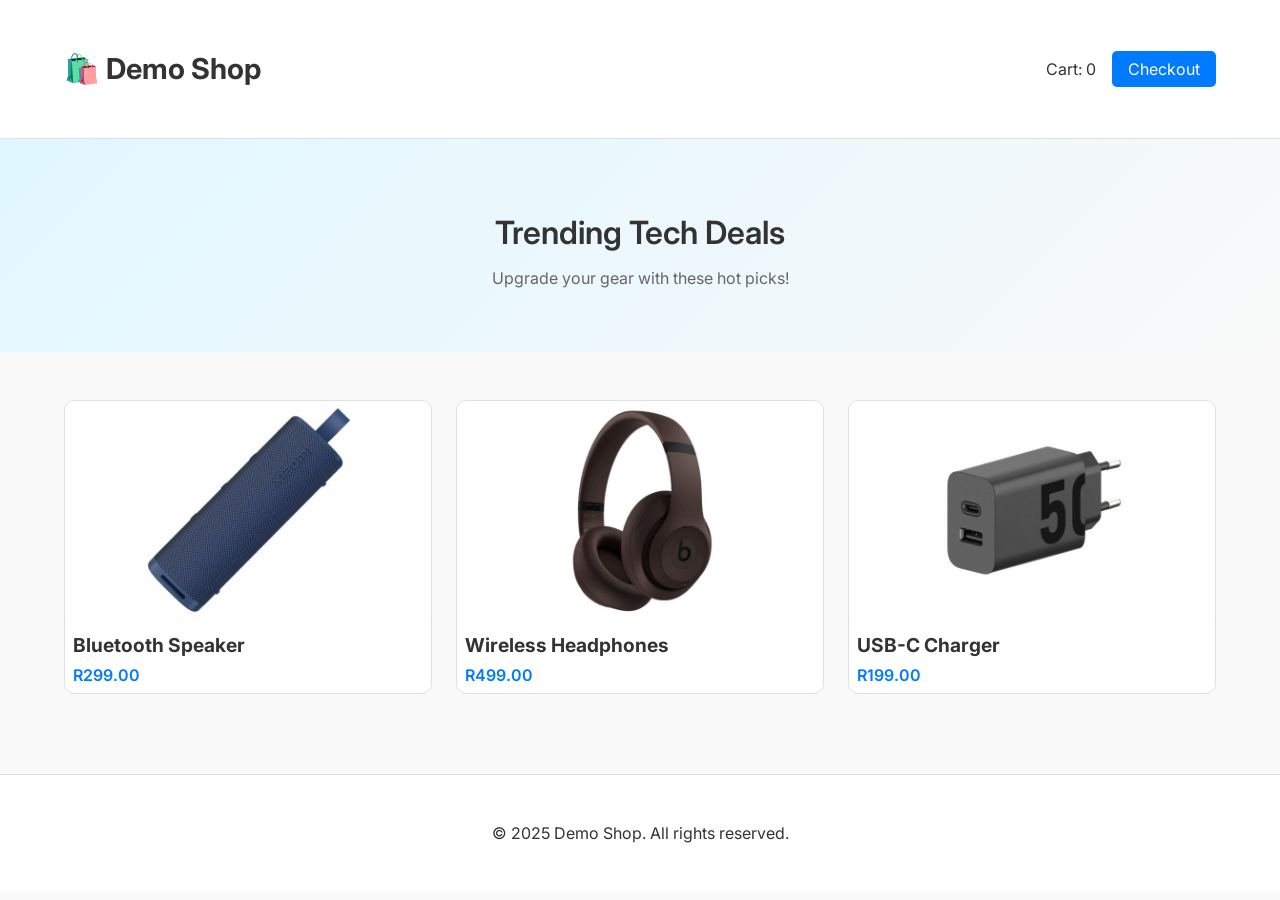
<file: index.html>
<!DOCTYPE html>
<html lang="en">
<head>
  <meta charset="UTF-8" />
  <meta name="viewport" content="width=device-width, initial-scale=1.0"/>
  <title>Demo Shop</title>
  <link rel="stylesheet" href="style.css" />
  <link href="https://fonts.googleapis.com/css2?family=Inter:wght@400;600;700&display=swap" rel="stylesheet">
</head>
<body>
  <header>
    <div class="container">
      <h1 class="logo">🛍️ Demo Shop</h1>
      <div class="header-right">
        <span class="cart">Cart: <span id="cart-count">0</span></span>
        <a href="checkout.html" class="checkout-link">Checkout</a>
      </div>
    </div>
  </header>

  <main>
    <section class="hero">
      <div class="container">
        <h2>Trending Tech Deals</h2>
        <p>Upgrade your gear with these hot picks!</p>
      </div>
    </section>

    <div class="container">
      <div class="product-grid">
        <a href="product1.html" class="product-card">
          <img src="speaker1.jpg" alt="Bluetooth Speaker" />
          <h3>Bluetooth Speaker</h3>
          <p class="price">R299.00</p>
        </a>
        <a href="product2.html" class="product-card">
          <img src="headphones1.jpg" alt="Wireless Headphones" />
          <h3>Wireless Headphones</h3>
          <p class="price">R499.00</p>
        </a>
        <a href="product3.html" class="product-card">
          <img src="charger1.jpg" alt="USB-C Charger" />
          <h3>USB-C Charger</h3>
          <p class="price">R199.00</p>
        </a>
      </div>
    </div>
  </main>

  <footer>
    <div class="container">
      <p>&copy; 2025 Demo Shop. All rights reserved.</p>
    </div>
  </footer>

  <script src="script.js"></script>
</body>
</html>
</file>
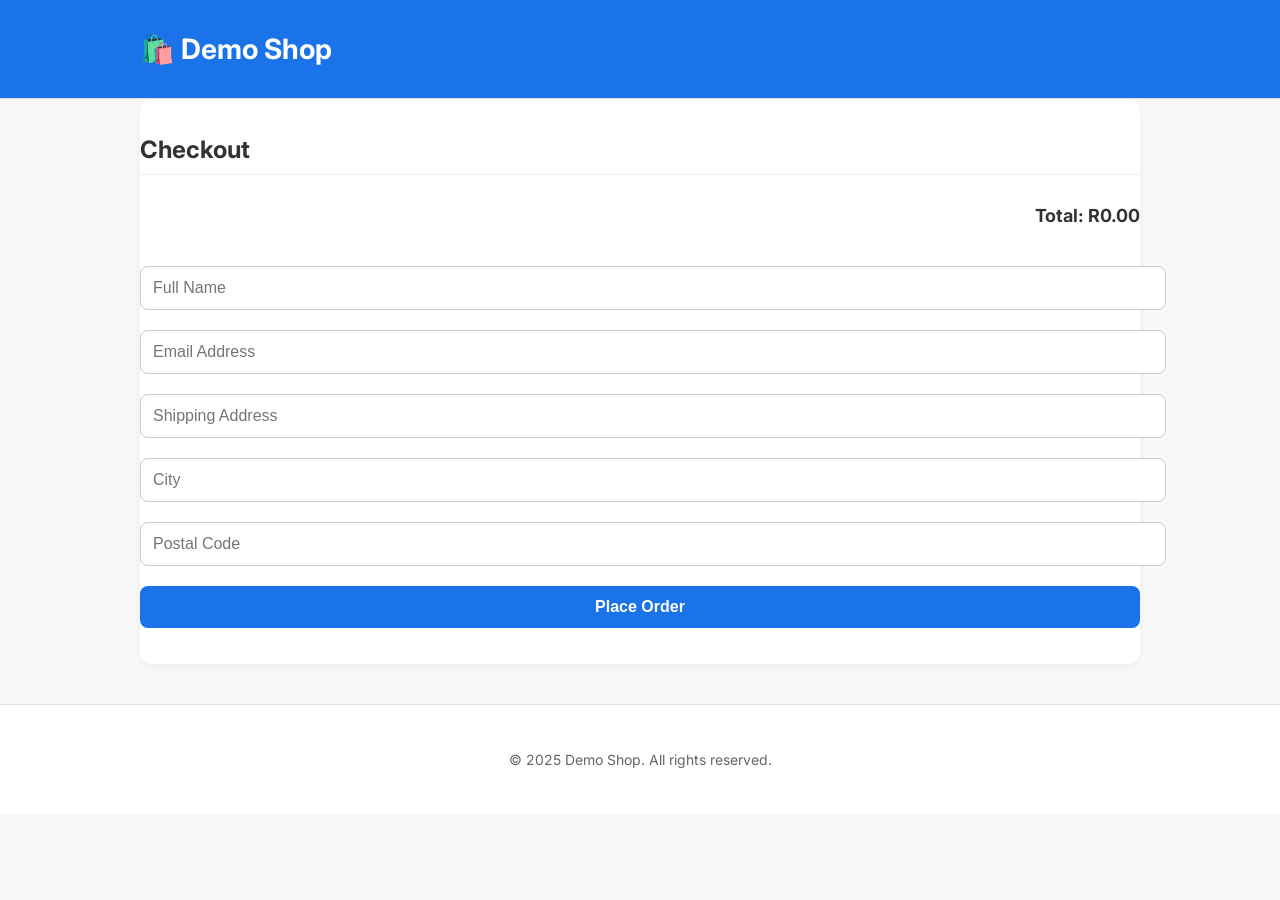
<file: checkout.html>
<!DOCTYPE html>
<html lang="en">
<head>
  <meta charset="UTF-8" />
  <meta name="viewport" content="width=device-width, initial-scale=1.0"/>
  <title>Checkout - Demo Shop</title>
  <link rel="stylesheet" href="style.css" />
  <link href="https://fonts.googleapis.com/css2?family=Inter:wght@400;600;700&display=swap" rel="stylesheet" />
  <style>
    body {
      font-family: 'Inter', sans-serif;
      background-color: #f9f9f9;
      color: #333;
    }

    header {
      background-color: #1a73e8;
      color: white;
      padding: 16px 0;
    }

    .container {
      width: 90%;
      max-width: 1000px;
      margin: auto;
    }

    h1.logo {
      margin: 0;
      font-size: 28px;
    }

    main {
      background-color: white;
      padding: 30px;
      margin: 30px auto;
      border-radius: 12px;
      box-shadow: 0 4px 12px rgba(0,0,0,0.05);
    }

    h2 {
      font-size: 24px;
      margin-bottom: 20px;
      border-bottom: 1px solid #eee;
      padding-bottom: 10px;
    }

    .cart-items {
      margin-bottom: 30px;
    }

    .cart-item {
      display: flex;
      justify-content: space-between;
      padding: 10px 0;
      border-bottom: 1px solid #eee;
    }

    .cart-item:last-child {
      border-bottom: none;
    }

    .cart-item-name {
      font-weight: 600;
    }

    .total {
      font-size: 18px;
      font-weight: bold;
      text-align: right;
      margin-top: 20px;
    }

    .checkout-form {
      margin-top: 40px;
    }

    .checkout-form input, .checkout-form button {
      width: 100%;
      padding: 12px;
      margin-bottom: 20px;
      border-radius: 8px;
      border: 1px solid #ccc;
      font-size: 16px;
    }

    .checkout-form button {
      background-color: #1a73e8;
      color: white;
      font-weight: 600;
      border: none;
      cursor: pointer;
      transition: background-color 0.3s ease;
    }

    .checkout-form button:hover {
      background-color: #155ac0;
    }

    footer {
      text-align: center;
      margin-top: 40px;
      padding: 16px;
      color: #666;
      font-size: 14px;
    }
  </style>
</head>
<body>

  <header>
    <div class="container">
      <h1 class="logo">🛍️ Demo Shop</h1>
    </div>
  </header>

  <main class="container">
    <h2>Checkout</h2>

    <div class="cart-items" id="cart-items"></div>
    <div class="total" id="total-price">Total: R0.00</div>

    <form class="checkout-form" onsubmit="event.preventDefault(); alert('Order placed!'); localStorage.clear(); location.reload();">
      <input type="text" placeholder="Full Name" required>
      <input type="email" placeholder="Email Address" required>
      <input type="text" placeholder="Shipping Address" required>
      <input type="text" placeholder="City" required>
      <input type="text" placeholder="Postal Code" required>
      <button type="submit">Place Order</button>
    </form>
  </main>

  <footer>
    <div class="container">
      <p>&copy; 2025 Demo Shop. All rights reserved.</p>
    </div>
  </footer>

  <script>
    const cartItems = JSON.parse(localStorage.getItem('cart')) || [];
    const container = document.getElementById('cart-items');
    const totalDisplay = document.getElementById('total-price');
    let total = 0;

    if (cartItems.length === 0) {
      container.innerHTML = '<p>Your cart is empty.</p>';
    } else {
      cartItems.forEach(item => {
        const div = document.createElement('div');
        div.className = 'cart-item';
       div.innerHTML =
        '<span class="cart-item-name">' + item.name + '</span>' +
        '<span class="cart-item-price">R' + item.price.toFixed(2) + '</span>';

        container.appendChild(div);
        total += item.price;
      });
      totalDisplay.textContent = \`Total: R\${total.toFixed(2)}\`;
    }
  </script>

</body>
</html>
</file>
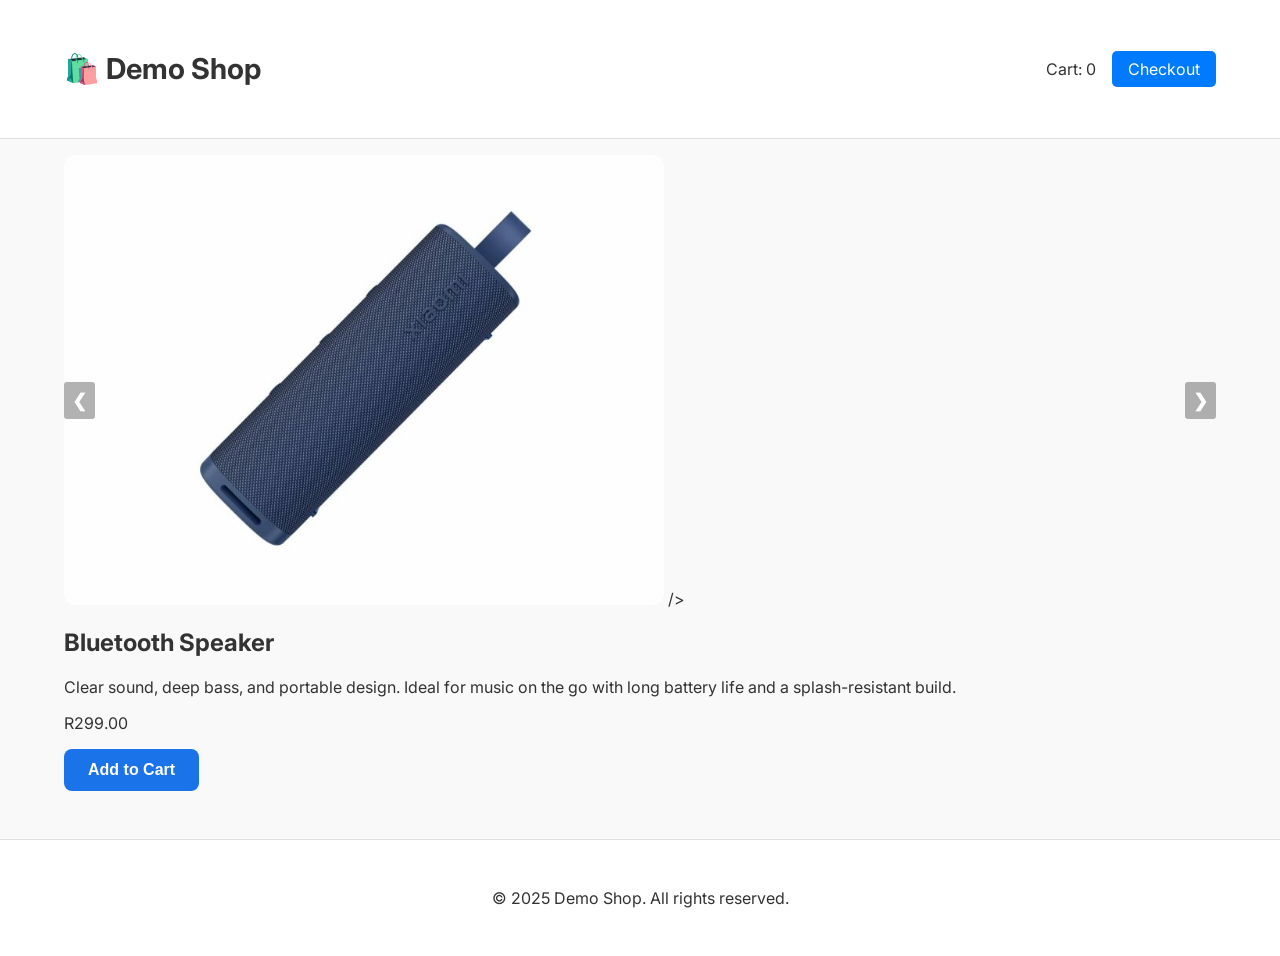
<file: product1.html>
<!DOCTYPE html>
<html lang="en">
<head>
  <meta charset="UTF-8" />
  <meta name="viewport" content="width=device-width, initial-scale=1.0"/>
  <title>Bluetooth Speaker - Demo Shop</title>
  <link rel="stylesheet" href="style.css" />
  <link href="https://fonts.googleapis.com/css2?family=Inter:wght@400;600;700&display=swap" rel="stylesheet" />
  <style>
    .slideshow-container {
      position: relative;
      max-width: 100%;
    }
    .slide {
      display: none;
    }
    .slide img {
      width: 100%;
      border-radius: 12px;
    }
    .prev, .next {
      cursor: pointer;
      position: absolute;
      top: 50%;
      width: auto;
      padding: 8px;
      color: white;
      font-weight: bold;
      font-size: 18px;
      user-select: none;
      border-radius: 3px;
      background: rgba(0,0,0,0.3);
    }
    .next { right: 0; }
    .btn.add-to-cart {
      background-color: #1a73e8;
      color: white;
      padding: 12px 24px;
      border: none;
      border-radius: 8px;
      font-size: 16px;
      font-weight: 600;
      cursor: pointer;
      transition: background-color 0.3s ease;
    }
    .btn.add-to-cart:hover {
      background-color: #155ac0;
    }
  </style>
</head>
<body>
  <header>
    <div class="container">
      <h1 class="logo">🛍️ Demo Shop</h1>
      <div class="header-right">
        <span class="cart">Cart: <span id="cart-count">0</span></span>
        <a href="checkout.html" class="checkout-link">Checkout</a>
      </div>
    </div>
  </header>

  <main class="container">
    <div class="product-page">
      <div class="product-gallery">
        <div class="slideshow-container">
          <div class="slide fade">
            <img src="speaker1.jpg" alt="Bluetooth Speaker" style="max-width: 600px; width: 100%; border-radius: 12px;" />
            />
          </div>
          <div class="slide fade">
            <img src="speaker2.jpg" alt="Speaker back view" style="max-width: 600px; width: 100%; border-radius: 12px;" />
          </div>
          <a class="prev" onclick="plusSlides(-1)">&#10094;</a>
          <a class="next" onclick="plusSlides(1)">&#10095;</a>
        </div>
      </div>
      <div class="product-details">
        <h2>Bluetooth Speaker</h2>
        <p class="description">
          Clear sound, deep bass, and portable design. Ideal for music on the go with long battery life and a splash-resistant build.
        </p>
        <p class="price">R299.00</p>
        <button onclick="addToCart('Bluetooth Speaker', 299)" class="btn add-to-cart">Add to Cart</button>
      </div>
    </div>
  </main>

  <footer>
    <div class="container">
      <p>&copy; 2025 Demo Shop. All rights reserved.</p>
    </div>
  </footer>

  <script>
    let slideIndex = 1;
    showSlides(slideIndex);

    function plusSlides(n) {
      showSlides(slideIndex += n);
    }

    function showSlides(n) {
      let i;
      const slides = document.getElementsByClassName("slide");
      if (n > slides.length) {slideIndex = 1}
      if (n < 1) {slideIndex = slides.length}
      for (i = 0; i < slides.length; i++) {
        slides[i].style.display = "none";
      }
      slides[slideIndex - 1].style.display = "block";
    }
  </script>
  <script src="script.js"></script>
</body>
</html>
</file>
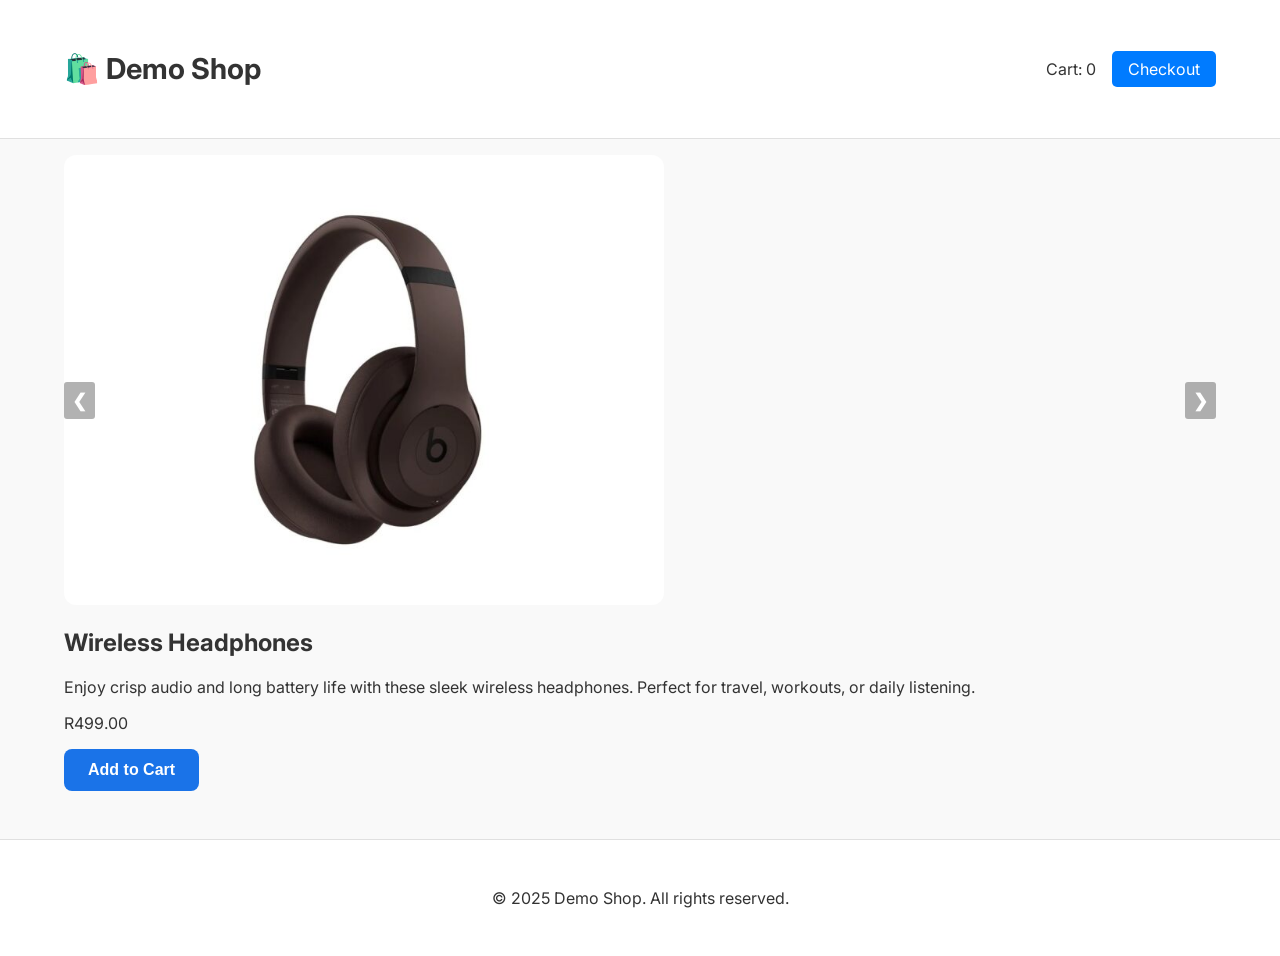
<file: product2.html>
<!DOCTYPE html>
<html lang="en">
<head>
  <meta charset="UTF-8" />
  <meta name="viewport" content="width=device-width, initial-scale=1.0"/>
  <title>Wireless Headphones - Demo Shop</title>
  <link rel="stylesheet" href="style.css" />
  <link href="https://fonts.googleapis.com/css2?family=Inter:wght@400;600;700&display=swap" rel="stylesheet" />
  <style>
    .slideshow-container {
      position: relative;
      max-width: 100%;
    }
    .slide {
      display: none;
    }
    .slide img {
      width: 100%;
      border-radius: 12px;
    }
    .prev, .next {
      cursor: pointer;
      position: absolute;
      top: 50%;
      width: auto;
      padding: 8px;
      color: white;
      font-weight: bold;
      font-size: 18px;
      user-select: none;
      border-radius: 3px;
      background: rgba(0,0,0,0.3);
    }
    .next { right: 0; }
    .btn.add-to-cart {
      background-color: #1a73e8;
      color: white;
      padding: 12px 24px;
      border: none;
      border-radius: 8px;
      font-size: 16px;
      font-weight: 600;
      cursor: pointer;
      transition: 0.3s ease;
    }
    .btn.add-to-cart:hover {
      background-color: #155ac0;
    }
  </style>
</head>
<body>
  <header>
    <div class="container">
      <h1 class="logo">🛍️ Demo Shop</h1>
      <div class="header-right">
        <span class="cart">Cart: <span id="cart-count">0</span></span>
        <a href="checkout.html" class="checkout-link">Checkout</a>
      </div>
    </div>
  </header>

  <main class="container">
    <div class="product-page">
      <div class="product-gallery">
        <div class="slideshow-container">
          <div class="slide fade">
            <img src="headphones1.jpg" alt="Wireless Headphones" style="max-width: 600px; width: 100%; border-radius: 12px;" />
          </div>
          <div class="slide fade">
            <img src="headphones2.jpg" alt="Headphones side view" style="max-width: 600px; width: 100%; border-radius: 12px;" />
          </div>
          <a class="prev" onclick="plusSlides(-1)">&#10094;</a>
          <a class="next" onclick="plusSlides(1)">&#10095;</a>
        </div>
      </div>
      <div class="product-details">
        <h2>Wireless Headphones</h2>
        <p class="description">
          Enjoy crisp audio and long battery life with these sleek wireless headphones. Perfect for travel, workouts, or daily listening.
        </p>
        <p class="price">R499.00</p>
        <button onclick="addToCart('Wireless Headphones', 499)" class="btn add-to-cart">Add to Cart</button>
      </div>
    </div>
  </main>

  <footer>
    <div class="container">
      <p>&copy; 2025 Demo Shop. All rights reserved.</p>
    </div>
  </footer>

  <script>
    let slideIndex = 1;
    showSlides(slideIndex);
  
    function plusSlides(n) {
      showSlides(slideIndex += n);
    }
  
    function showSlides(n) {
      let i;
      const slides = document.getElementsByClassName("slide");
      if (n > slides.length) {slideIndex = 1}
      if (n < 1) {slideIndex = slides.length}
      for (i = 0; i < slides.length; i++) {
        slides[i].style.display = "none";
      }
      slides[slideIndex - 1].style.display = "block";
    }
  </script>
  
  <script src="script.js"></script>
</body>
</html>
</file>
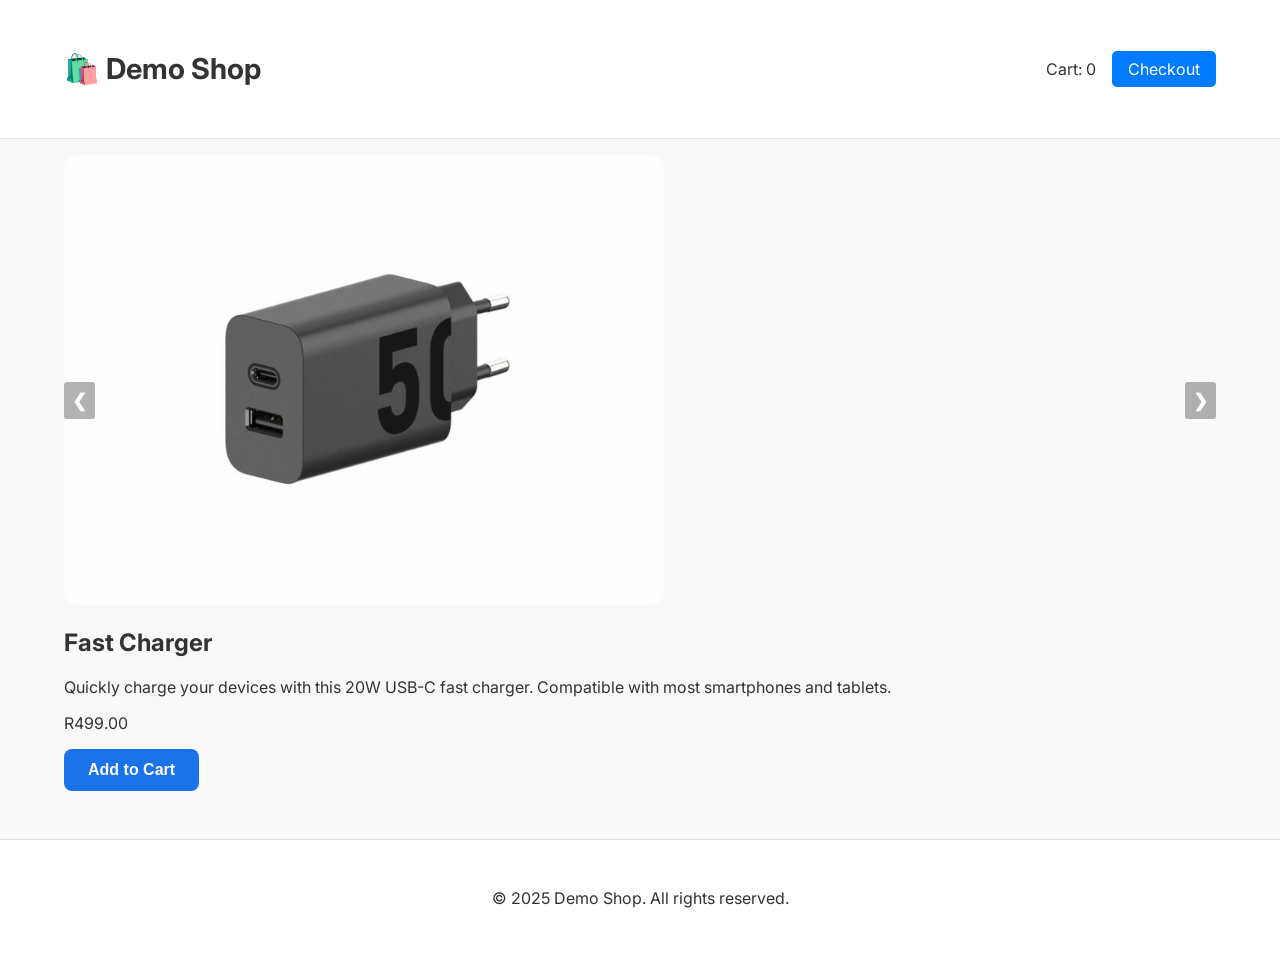
<file: product3.html>
<!DOCTYPE html>
<html lang="en">
<head>
  <meta charset="UTF-8" />
  <meta name="viewport" content="width=device-width, initial-scale=1.0"/>
  <title>Fast Charger - Demo Shop</title>
  <link rel="stylesheet" href="style.css" />
  <link href="https://fonts.googleapis.com/css2?family=Inter:wght@400;600;700&display=swap" rel="stylesheet" />
  <style>
    .slideshow-container {
      position: relative;
      max-width: 100%;
    }
    .slide {
      display: none;
    }
    .slide img {
      width: 100%;
      border-radius: 12px;
    }
    .prev, .next {
      cursor: pointer;
      position: absolute;
      top: 50%;
      width: auto;
      padding: 8px;
      color: white;
      font-weight: bold;
      font-size: 18px;
      user-select: none;
      border-radius: 3px;
      background: rgba(0,0,0,0.3);
    }
    .next { right: 0; }
    .btn.add-to-cart {
      background-color: #1a73e8;
      color: white;
      padding: 12px 24px;
      border: none;
      border-radius: 8px;
      font-size: 16px;
      font-weight: 600;
      cursor: pointer;
      transition: background-color 0.3s ease;
    }
    .btn.add-to-cart:hover {
      background-color: #155ac0;
    }
  </style>
</head>
<body>
  <header>
    <div class="container">
      <h1 class="logo">🛍️ Demo Shop</h1>
      <div class="header-right">
        <span class="cart">Cart: <span id="cart-count">0</span></span>
        <a href="checkout.html" class="checkout-link">Checkout</a>
      </div>
    </div>
  </header>

  <main class="container">
    <div class="product-page">
      <div class="product-gallery">
        <div class="slideshow-container">
          <div class="slide fade">
            <img src="charger1.jpg" alt="Fast Charger" style="max-width: 600px; width: 100%; border-radius: 12px;" />
          </div>
          <div class="slide fade">
            <img src="charger2.jpg" alt="Fast Charger alternate view" style="max-width: 600px; width: 100%; border-radius: 12px;" />
          </div>
          <a class="prev" onclick="plusSlides(-1)">&#10094;</a>
          <a class="next" onclick="plusSlides(1)">&#10095;</a>
        </div>
      </div>
      <div class="product-details">
        <h2>Fast Charger</h2>
        <p class="description">
          Quickly charge your devices with this 20W USB-C fast charger. Compatible with most smartphones and tablets.
        </p>
        <p class="price">R499.00</p>
        <button onclick="addToCart('Fast Charger', 499)" class="btn add-to-cart">Add to Cart</button>
      </div>
    </div>
  </main>

  <footer>
    <div class="container">
      <p>&copy; 2025 Demo Shop. All rights reserved.</p>
    </div>
  </footer>

  <script>
    let slideIndex = 1;
    showSlides(slideIndex);

    function plusSlides(n) {
      showSlides(slideIndex += n);
    }

    function showSlides(n) {
      let i;
      const slides = document.getElementsByClassName("slide");
      if (n > slides.length) {slideIndex = 1}
      if (n < 1) {slideIndex = slides.length}
      for (i = 0; i < slides.length; i++) {
        slides[i].style.display = "none";
      }
      slides[slideIndex - 1].style.display = "block";
    }
  </script>
  <script src="script.js"></script>
</body>
</html>
</file>
<file: style.css>
/* style.css */

body {
    margin: 0;
    font-family: 'Inter', sans-serif;
    background-color: #f9f9f9;
    color: #333;
  }
  
  .container {
    width: 90%;
    max-width: 1200px;
    margin: auto;
    padding: 1rem 0;
  }
  
  header {
    background-color: #ffffff;
    border-bottom: 1px solid #e0e0e0;
    padding: 1rem 0;
    position: sticky;
    top: 0;
    z-index: 100;
  }
  
  header .container {
    display: flex;
    justify-content: space-between;
    align-items: center;
  }
  
  .logo {
    font-size: 1.8rem;
    font-weight: 700;
  }
  
  .header-right {
    display: flex;
    align-items: center;
    gap: 1rem;
  }
  
  .checkout-link {
    padding: 0.5rem 1rem;
    background-color: #007bff;
    color: white;
    border-radius: 5px;
    text-decoration: none;
    transition: background-color 0.2s ease;
  }
  
  .checkout-link:hover {
    background-color: #0056b3;
  }
  
  .hero {
    background: linear-gradient(135deg, #e0f7ff, #f9f9f9);
    padding: 2rem 0;
    text-align: center;
  }
  
  .hero h2 {
    font-size: 2rem;
    font-weight: 600;
    margin-bottom: 0.5rem;
  }
  
  .hero p {
    font-size: 1rem;
    color: #666;
  }
  
  .product-grid {
    display: grid;
    grid-template-columns: repeat(auto-fit, minmax(260px, 1fr));
    gap: 1.5rem;
    margin: 2rem 0;
  }
  
  .product-card {
    background-color: #fff;
    border: 1px solid #e0e0e0;
    border-radius: 10px;
    overflow: hidden;
    text-decoration: none;
    color: inherit;
    transition: box-shadow 0.2s ease;
  }
  
  .product-card:hover {
    box-shadow: 0 4px 12px rgba(0, 0, 0, 0.08);
  }
  
  .product-card img {
    width: 100%;
    height: 220px;
    object-fit: cover;
  }
  
  .product-card h3 {
    font-size: 1.2rem;
    margin: 0.5rem;
  }
  
  .product-card .price {
    font-weight: 600;
    color: #007bff;
    margin: 0.5rem;
  }
  
  footer {
    background-color: #ffffff;
    border-top: 1px solid #e0e0e0;
    text-align: center;
    padding: 1rem 0;
    margin-top: 2rem;
  }
  
  @media (max-width: 600px) {
    .product-card img {
      height: 180px;
    }
  
    .logo {
      font-size: 1.5rem;
    }
  
    .checkout-link {
      font-size: 0.9rem;
   
   }

   /* Style for main product image */
    .product-gallery img,
    .slideshow-container img {
      max-width: 400px;
      width: 100%;
      height: auto;
      border-radius: 12px;
      object-fit: contain;
      display: block;
      margin: 0 auto;
}

  }
</file>
